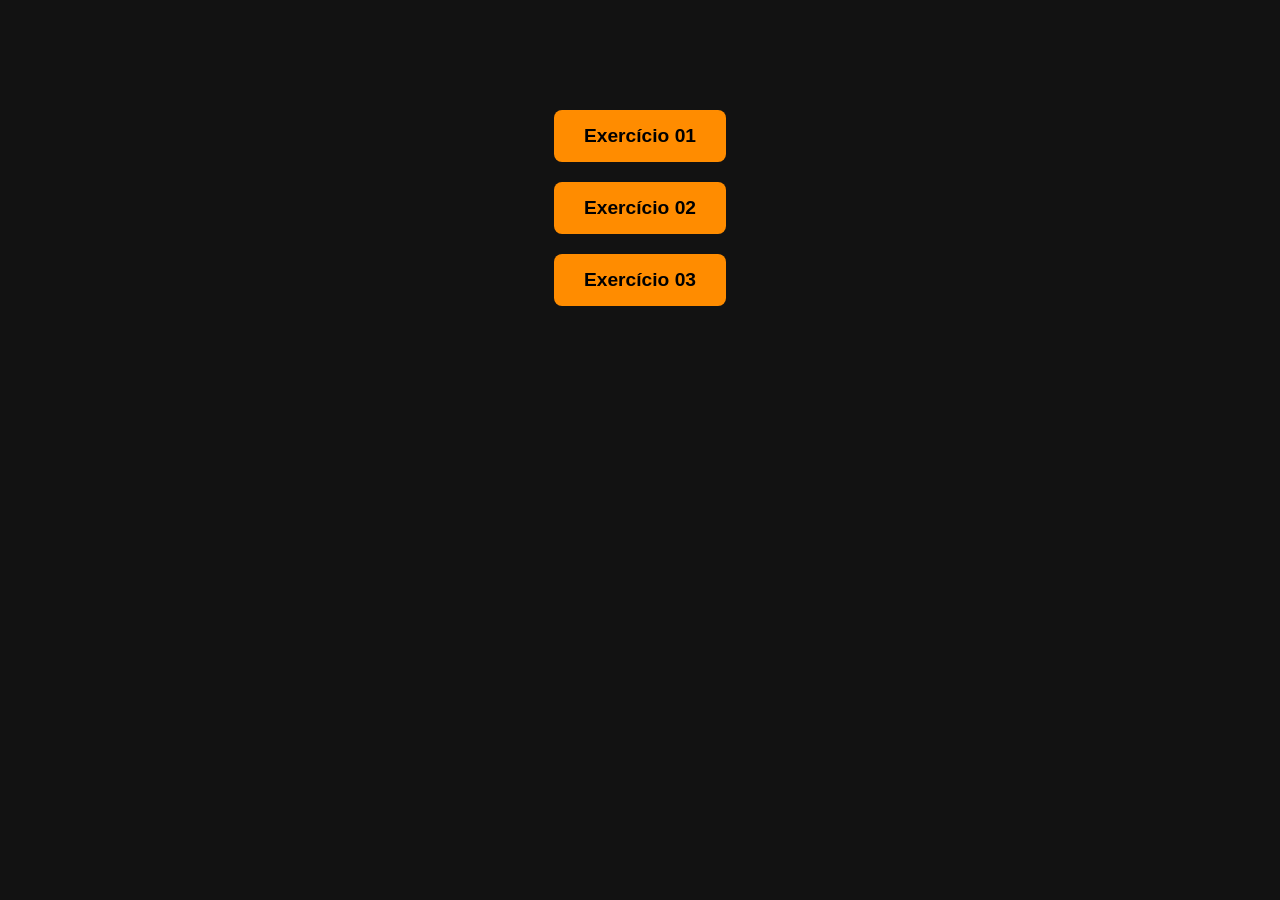
<file: index.html>
<!DOCTYPE html>
<html lang="pt-br">

<head>
    <meta charset="UTF-8">
    <meta name="viewport" content="width=device-width, initial-scale=1.0">
    <title>Exercícios</title>
    <link rel="stylesheet" href="style.css">
</head>

<body>

    <a href="Exercicio1/index.html" target="_blank">Exercício 01</a>
    <br>
    <a href="Exercicio2/index.html" target="_blank">Exercício 02</a>
    <br>
    <a href="Exercicio3/index.html" target="_blank">Exercício 03</a>
    <br>

</body>

</html>
</file>
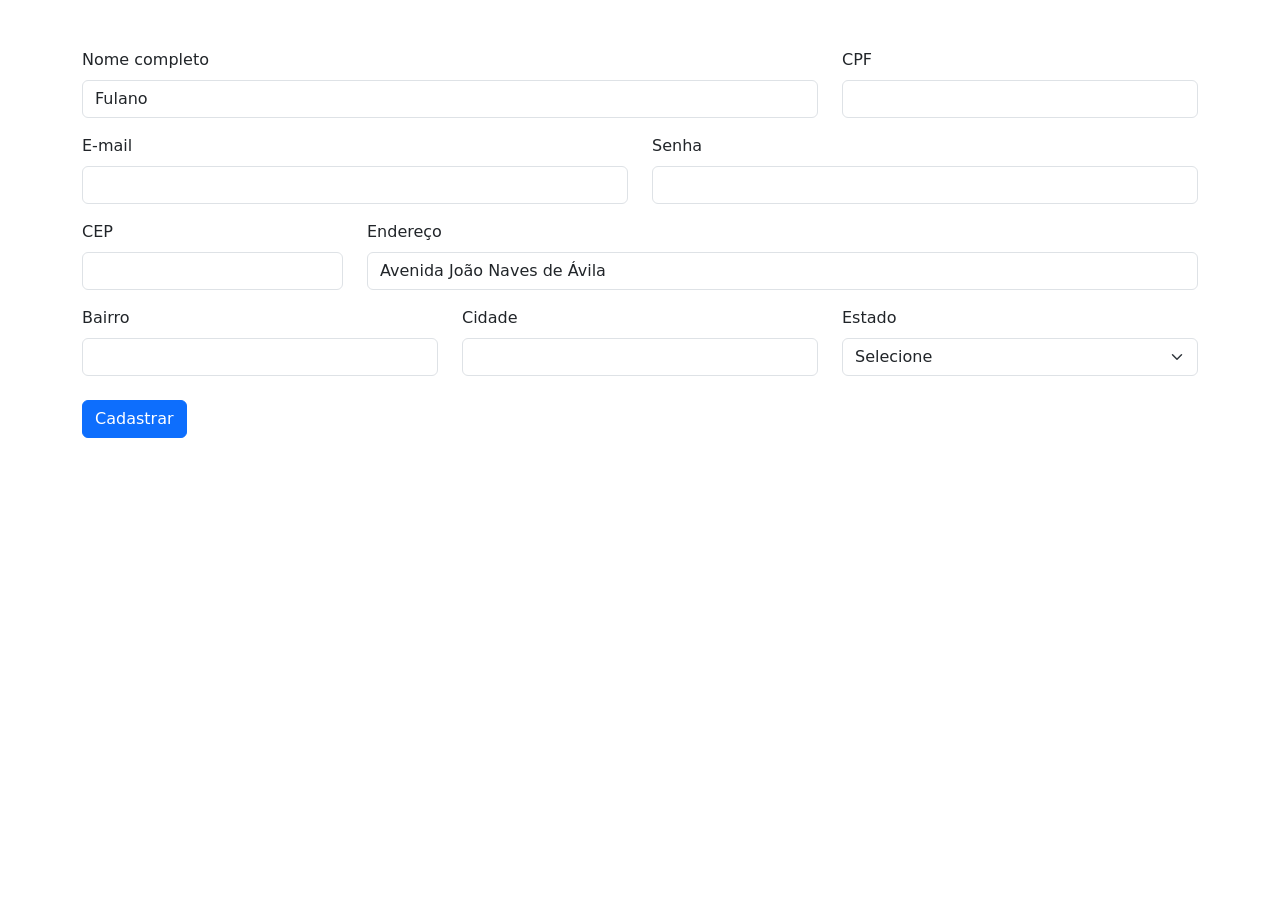
<file: Exercicio1/index.html>
<!DOCTYPE html>
<html lang="pt-br">
<head>
    <meta charset="UTF-8">
    <meta name="viewport" content="width=device-width, initial-scale=1.0">
    <title>Exercício 1 - Formulário</title>
    <link href="https://cdn.jsdelivr.net/npm/bootstrap@5.3.0/dist/css/bootstrap.min.css" rel="stylesheet">
</head>
<body>
    <div class="container mt-5">
        <form>
            <div class="row mb-3">
                <div class="col-8">
                    <label for="nome" class="form-label">Nome completo</label>
                    <input type="text" class="form-control" id="nome" value="Fulano">
                </div>
                <div class="col-4">
                    <label for="cpf" class="form-label">CPF</label>
                    <input type="text" class="form-control" id="cpf">
                </div>
            </div>

            <div class="row mb-3">
                <div class="col-12 col-md-6 mb-3 mb-md-0">
                    <label for="email" class="form-label">E-mail</label>
                    <input type="email" class="form-control" id="email">
                </div>
                <div class="col-12 col-md-6">
                    <label for="senha" class="form-label">Senha</label>
                    <input type="password" class="form-control" id="senha">
                </div>
            </div>

            <div class="row mb-3">
                <div class="col-12 col-md-3 mb-3 mb-md-0">
                    <label for="cep" class="form-label">CEP</label>
                    <input type="text" class="form-control" id="cep">
                </div>
                <div class="col-12 col-md-9">
                    <label for="endereco" class="form-label">Endereço</label>
                    <input type="text" class="form-control" id="endereco" value="Avenida João Naves de Ávila">
                </div>
            </div>

            <div class="row mb-4">
                <div class="col-12 col-md-4 mb-3 mb-md-0">
                    <label for="bairro" class="form-label">Bairro</label>
                    <input type="text" class="form-control" id="bairro">
                </div>
                <div class="col-12 col-md-4 mb-3 mb-md-0">
                    <label for="cidade" class="form-label">Cidade</label>
                    <input type="text" class="form-control" id="cidade">
                </div>
                <div class="col-12 col-md-4">
                    <label for="estado" class="form-label">Estado</label>
                    <select class="form-select" id="estado">
                        <option selected>Selecione</option>
                        <option value="MG">Minas Gerais</option>
                        <option value="SP">São Paulo</option>
                    </select>
                </div>
            </div>

            <button type="submit" class="btn btn-primary">Cadastrar</button>
        </form>
    </div>
</body>
</html>
</file>
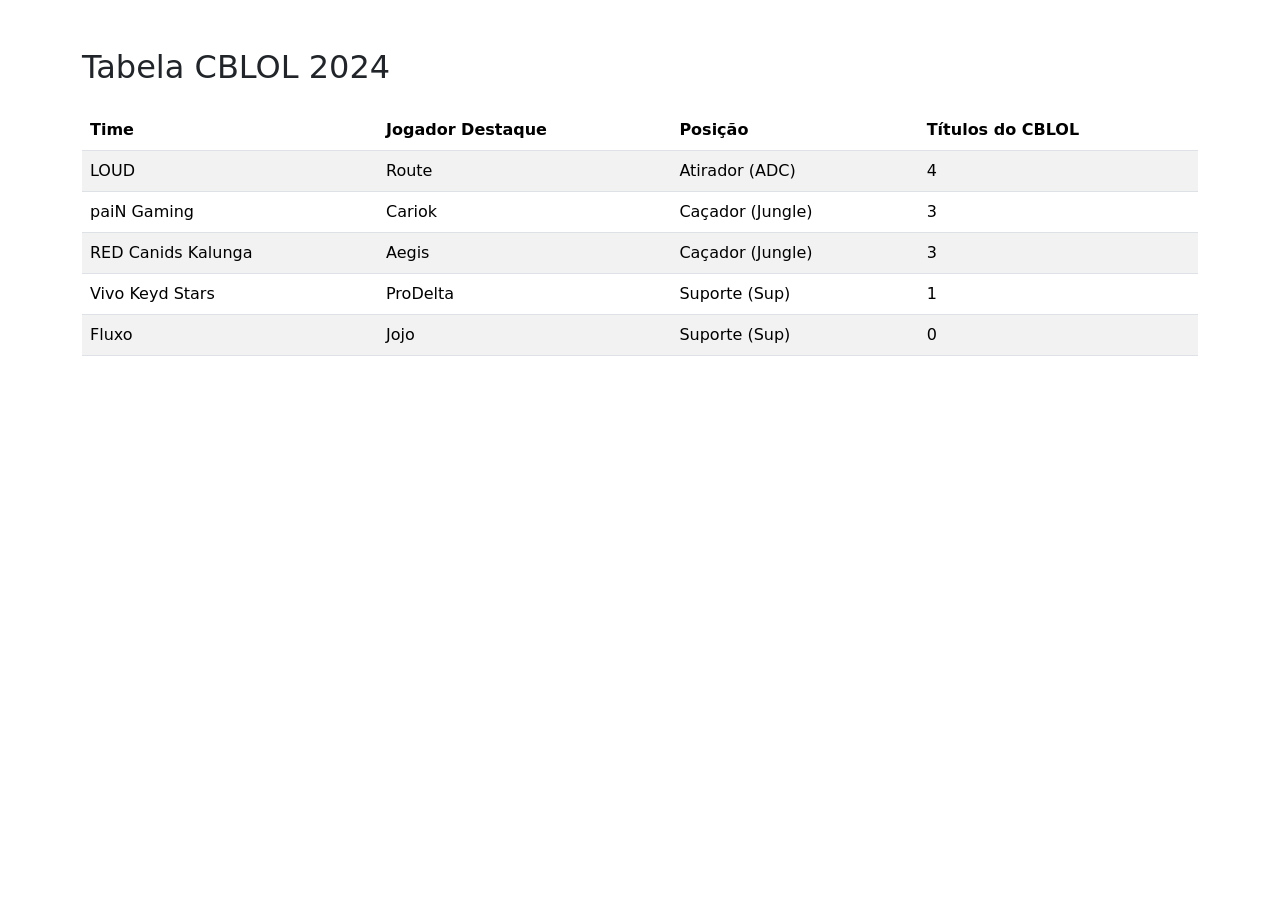
<file: Exercicio2/index.html>
<!DOCTYPE html>
<html lang="pt-br">
<head>
    <meta charset="UTF-8">
    <meta name="viewport" content="width=device-width, initial-scale=1.0">
    <title>Exercício 2 - CBLOL</title>
    <link href="https://cdn.jsdelivr.net/npm/bootstrap@5.3.0/dist/css/bootstrap.min.css" rel="stylesheet">
</head>
<body>
    <div class="container mt-5">
        <h2 class="mb-4">Tabela CBLOL 2024</h2>
        <table class="table table-striped table-hover">
            <thead>
                <tr>
                    <th scope="col">Time</th>
                    <th scope="col">Jogador Destaque</th>
                    <th scope="col">Posição</th>
                    <th scope="col">Títulos do CBLOL</th>
                </tr>
            </thead>
            <tbody>
                <tr>
                    <td>LOUD</td>
                    <td>Route</td>
                    <td>Atirador (ADC)</td>
                    <td>4</td>
                </tr>
                <tr>
                    <td>paiN Gaming</td>
                    <td>Cariok</td>
                    <td>Caçador (Jungle)</td>
                    <td>3</td>
                </tr>
                <tr>
                    <td>RED Canids Kalunga</td>
                    <td>Aegis</td>
                    <td>Caçador (Jungle)</td>
                    <td>3</td>
                </tr>
                <tr>
                    <td>Vivo Keyd Stars</td>
                    <td>ProDelta</td>
                    <td>Suporte (Sup)</td>
                    <td>1</td>
                </tr>
                <tr>
                    <td>Fluxo</td>
                    <td>Jojo</td>
                    <td>Suporte (Sup)</td>
                    <td>0</td>
                </tr>
            </tbody>
        </table>
    </div>
</body>
</html>
</file>
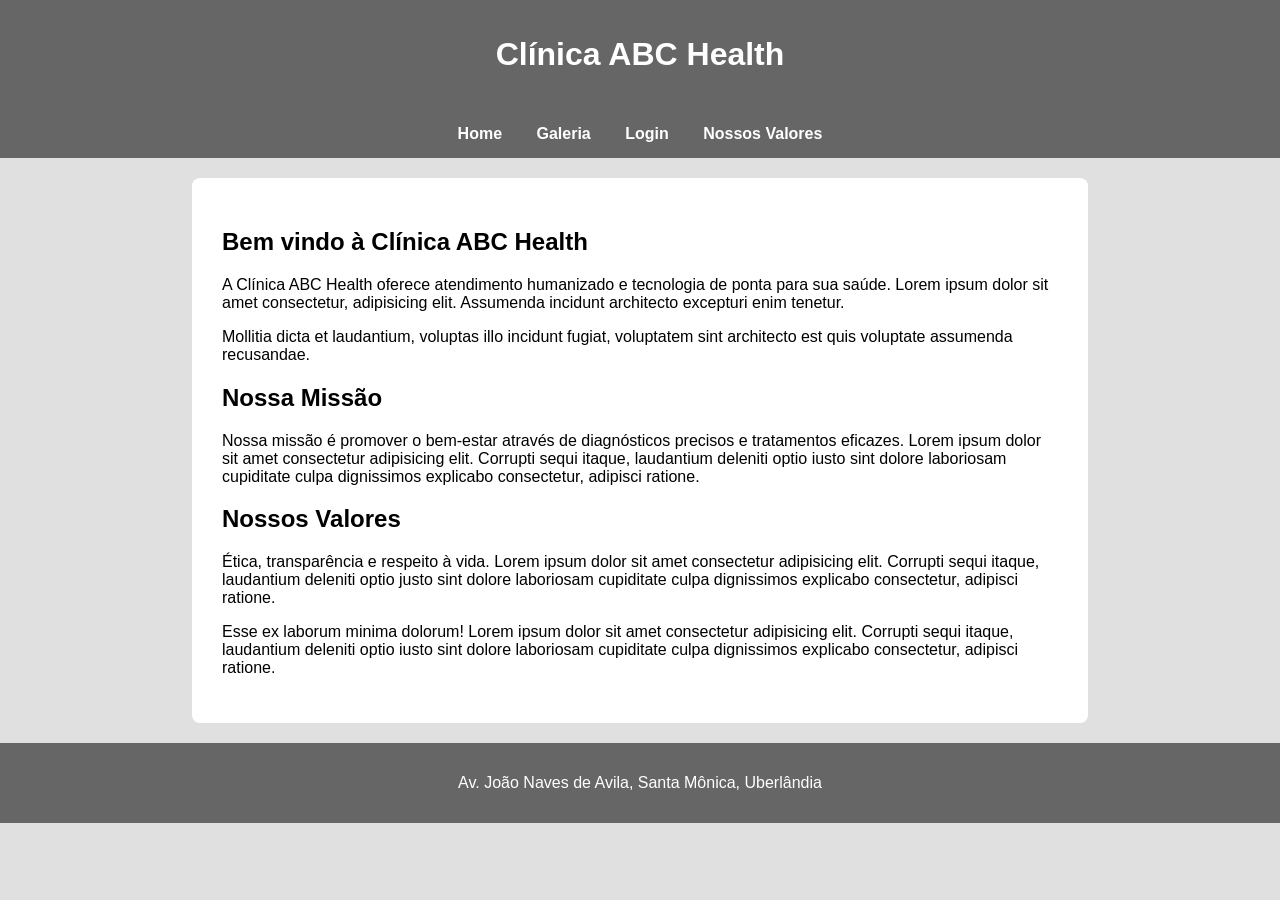
<file: Exercicio3/index.html>
<!DOCTYPE html>
<html lang="pt-br">

<head>
    <meta charset="UTF-8">
    <meta name="description" content="Site oficial da Clínica ABC Health - Excelência em cuidados médicos e bem-estar.">
    <title>Home - Clínica ABC Health</title>
    <link rel="stylesheet" href="style.css">

</head>

<body>

    <header>
        <h1>Clínica ABC Health</h1>
    </header>

    <nav>
        <ul>
            <li><a href="index.html">Home</a></li>
            <li><a href="galeria.html">Galeria</a></li>
            <li><a href="login.html">Login</a></li>
            <li><a href="#valores">Nossos Valores</a></li>
        </ul>
    </nav>

    <main>
        <section>
            <h2>Bem vindo à Clínica ABC Health</h2>
            <p>A Clínica ABC Health oferece atendimento humanizado e tecnologia de ponta para sua saúde. Lorem ipsum
                dolor sit amet consectetur, adipisicing elit. Assumenda incidunt architecto excepturi enim tenetur.</p>
            <p>Mollitia dicta et laudantium, voluptas illo incidunt fugiat, voluptatem sint architecto est quis
                voluptate assumenda recusandae.</p>
        </section>

        <section>
            <h2>Nossa Missão</h2>
            <p>Nossa missão é promover o bem-estar através de diagnósticos precisos e tratamentos eficazes. Lorem ipsum
                dolor sit amet consectetur adipisicing elit. Corrupti sequi itaque, laudantium deleniti optio iusto sint
                dolore laboriosam cupiditate culpa dignissimos explicabo consectetur, adipisci ratione.</p>
        </section>

        <section id="valores">
            <h2>Nossos Valores</h2>
            <p>Ética, transparência e respeito à vida. Lorem ipsum dolor sit amet consectetur adipisicing elit. Corrupti
                sequi itaque, laudantium deleniti optio justo sint dolore laboriosam cupiditate culpa dignissimos
                explicabo consectetur, adipisci ratione.</p>
            <p>Esse ex laborum minima dolorum! Lorem ipsum dolor sit amet consectetur adipisicing elit. Corrupti sequi
                itaque, laudantium deleniti optio iusto sint dolore laboriosam cupiditate culpa dignissimos explicabo
                consectetur, adipisci ratione.</p>
        </section>
    </main>

    <footer>
        <p>Av. João Naves de Avila, Santa Mônica, Uberlândia</p>
    </footer>

</body>

</html>
</file>
<file: style.css>
body {
    background-color: #121212;
    font-family: Arial, sans-serif;
    text-align: center; 
    padding-top: 100px; 
    margin: 0;
}

a {
    display: inline-block; 
    background-color: #ff8c00; 
    color: #000000; 
    text-decoration: none; 
    padding: 15px 30px;
    margin: 10px;
    font-size: 1.2rem;
    font-weight: bold;
    border-radius: 8px;
}

a:hover {
    background-color: #cc7000; 
    color: #ffffff;
}
</file>
<file: Exercicio3/style.css>
body {
    margin: 0;
    padding: 0;
    background-color: #e0e0e0;
    font-family: Arial, sans-serif;
}

header,
nav,
footer {
    width: 100%;
    background-color: #666;
    color: white;
    text-align: center;
    padding: 15px 0;
}

nav ul {
    list-style-type: none;
    padding: 0;
    margin: 0;
}

nav ul li {
    display: inline;
    margin: 0 15px;
}

nav ul li a {
    color: white;
    text-decoration: none;
    font-weight: bold;
}

main {
    width: 70%;
    margin: 20px auto;
    background-color: white;
    padding: 30px;
    box-sizing: border-box;
    border-radius: 8px;
}

@media (max-width: 499px) {
    main {
        width: 100%;
        margin: 0; 
        border-radius: 0; 
    }
    nav {
        display: none;
    }
}
</file>
